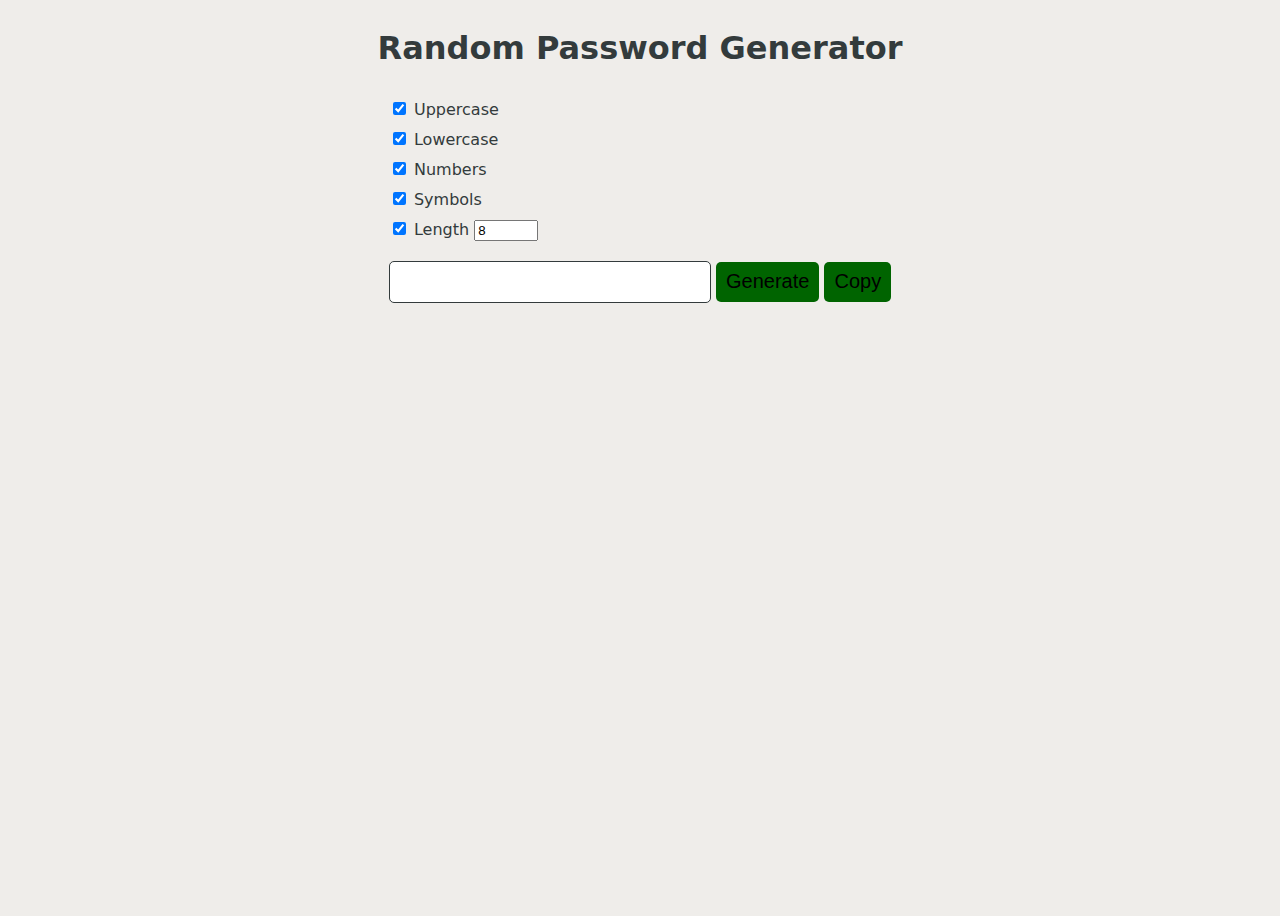
<file: 01-random-password-generator/index.html>
<!DOCTYPE html>
<html lang="en">

<head>
  <meta charset="UTF-8">
  <meta name="viewport" content="width=device-width, initial-scale=1.0">
  <title>Random Password Generator</title>
</head>
<style>
  :root {
    color-scheme: light dark;
  }

  body {
    color: light-dark(#333b3c, #efefec);
    background-color: light-dark(#efedea, #223a2c);
  }

  body {
    display: flex;
    flex-direction: column;
    align-items: center;
    justify-content: flex-start;
    height: 100vh;
    font-family: system-ui;
  }

  .checkboxes {
    display: flex;
    width: 100%;
    flex-direction: column;
    align-items: flex-start;
    justify-content: space-around;
    gap: 10px;
    margin: 10px 0;
  }

  input#password {
    width: 300px;
    height: 40px;
    border: 1px solid light-dark(#333b3c, #efefec);
    font-size: 20px;
    padding: 0 10px;
    margin: 10px 0;
    border-radius: 5px;
    outline: none;
  }

  button {
    height: 40px;
    font-size: 20px;
    padding: 0 10px;
    border-radius: 5px;
    outline: none;
    border: none;
    cursor: pointer;
    background-color: darkgreen;
  }
</style>

<body>
  <h1>Random Password Generator</h1>
  <div id="app">
    <div class="checkboxes">
      <div class="input">
        <input checked type="checkbox" id="uppercase">
        <label for="uppercase">Uppercase</label>
      </div>
      <div class="input">
        <input checked type="checkbox" id="lowercase">
        <label for="lowercase">Lowercase</label>
      </div>
      <div class="input">
        <input checked type="checkbox" id="numbers">
        <label for="numbers">Numbers</label>
      </div>
      <div class="input">
        <input checked type="checkbox" id="symbols">
        <label for="symbols">Symbols</label>
      </div>
      <div class="input">
        <input checked type="checkbox" id="length">
        <label for="length">Length</label>
        <input min="0" max="100" type="number" id="length-value" value="8">
      </div>
    </div>
    <div>
      <input id="password" type="text">
      <button onclick="generatePassword()">Generate</button>
      <button onclick="copyPassword()">Copy</button>
    </div>
  </div>
</body>

<script>
  const $ = (tag) => document.querySelector(tag);
  const lengthPassword = $('#length-value');
  const uppercase = $('#uppercase');
  const lowercase = $('#lowercase');
  const numbers = $('#numbers');
  const symbols = $('#symbols');
  const password = $('#password');
  function generatePassword() {
    const length = lengthPassword.value;
    const uppercaseChecked = uppercase.checked;
    const lowercaseChecked = lowercase.checked;
    const numbersChecked = numbers.checked;
    const symbolsChecked = symbols.checked;
    const passwordValue = randomPassword(length, uppercaseChecked, lowercaseChecked, numbersChecked, symbolsChecked);
    password.value = passwordValue;
  }

  function randomPassword(length, uppercase, lowercase, numbers, symbols) {
    let password = '';
    let chars = '';
    if (uppercase) chars += 'ABCDEFGHIJKLMNOPQRSTUVWXYZ';
    if (lowercase) chars += 'abcdefghijklmnopqrstuvwxyz';
    if (numbers) chars += '0123456789';
    if (symbols) chars += '!@#$%^&*()';
    for (let i = 0; i < length; i++) {
      password += chars[Math.floor(Math.random() * chars.length)];
    }
    return password;
  }

  function copyPassword() {
    const password = $('#password');
    password.select();
    document.execCommand('copy');
  }
</script>

</html>
</file>
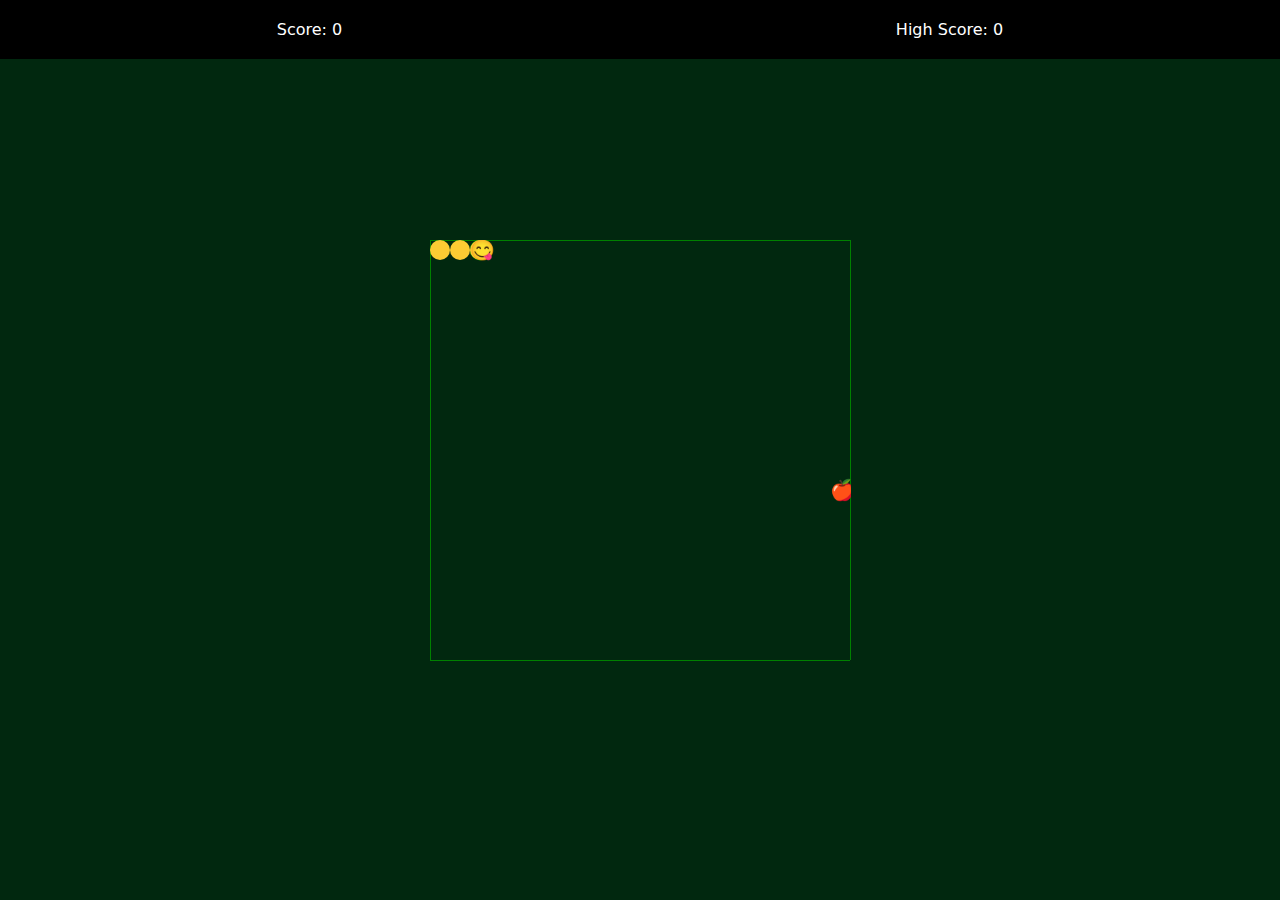
<file: 03-snake/index.html>
<!DOCTYPE html>
<html lang="en">

<head>
    <meta charset="UTF-8">
    <meta name="viewport" content="width=device-width, initial-scale=1.0">
    <title>SNAKE GAME</title>
    <link rel="stylesheet" href="./styles.css">
</head>

<body>
    <div class="game">
        <div class="game-info">
            <div id="score" class="score">Score: <span id="score">0</span></div>
            <div id="high-score" class="high-score">High Score: <span id="high-score">0</span></div>
        </div>
        <canvas id="game-board"></canvas>
    </div>
    <script src="./script.js"></script>
</body>

</html>
</file>
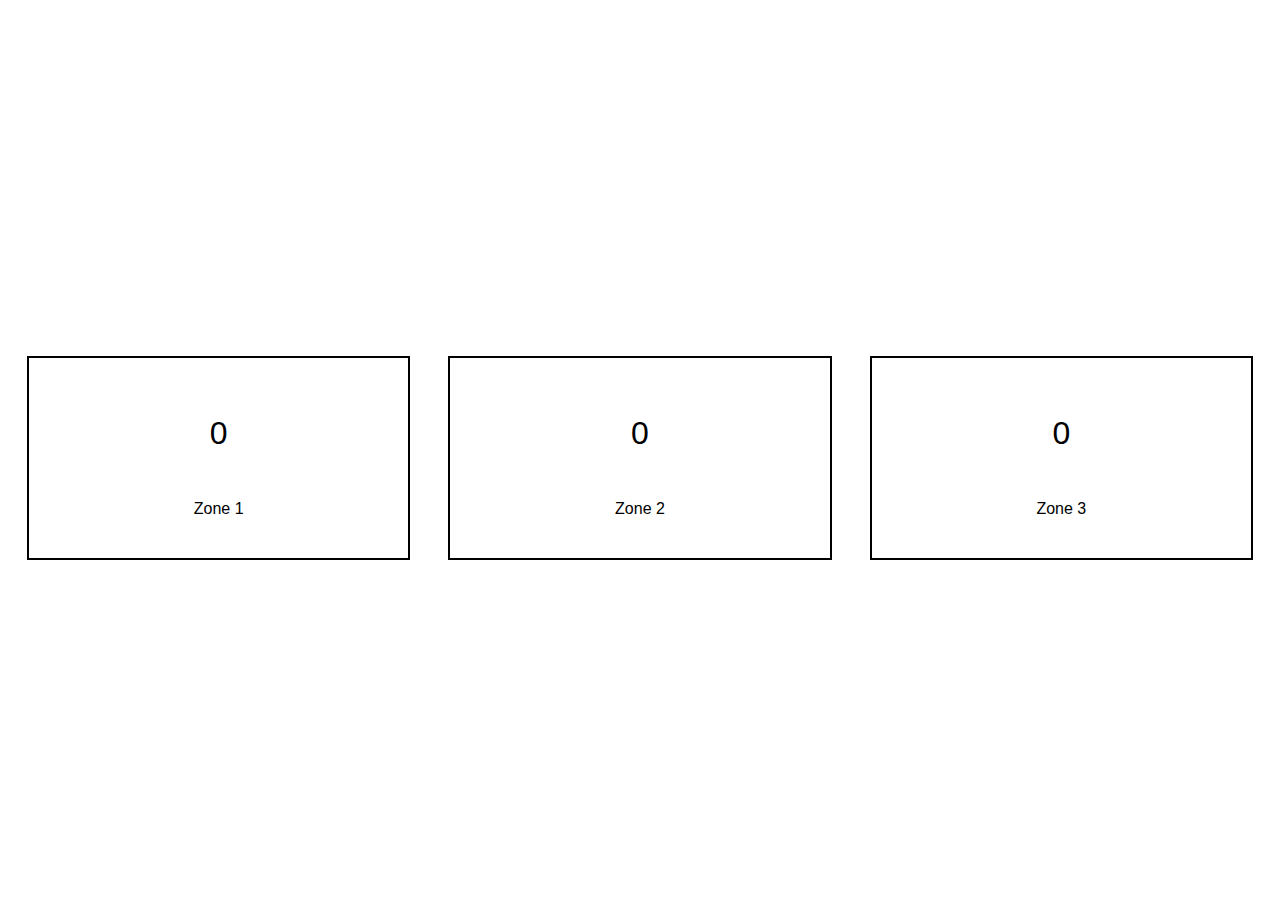
<file: 04-click-counter/index.html>
<!DOCTYPE html>
<html lang="en">

<head>
  <meta charset="UTF-8">
  <meta name="viewport" content="width=device-width, initial-scale=1.0">
  <title>Counter and Mouse Times by Zones</title>
  <style>
    body {
      display: flex;
      justify-content: space-around;
      align-items: center;
      height: 100vh;
      font-family: Arial, sans-serif;
    }

    .zone {
      width: 30%;
      height: 200px;
      border: 2px solid #000;
      display: flex;
      flex-direction: column;
      justify-content: center;
      align-items: center;
      cursor: pointer;
    }

    .counter {
      font-size: 2rem;
    }
  </style>
</head>

<body>
  <div class="zone" data-label="zone1">
    <p class="counter" id="counter1">0</p>
    <p>Zone 1</p>
  </div>
  <div class="zone" data-label="zone2">
    <p class="counter" id="counter2">0</p>
    <p>Zone 2</p>
  </div>
  <div class="zone" data-label="zone3">
    <p class="counter" id="counter3">0</p>
    <p>Zone 3</p>
  </div>
  <script>
    const zones = document.querySelectorAll('.zone');
    const analytics = {};

    zones.forEach(zone => {
      const label = zone.getAttribute('data-label');
      analytics[label] = { clicks: 0, time: 0, mouseEnteredAt: 0 };

      zone.addEventListener('click', () => {
        analytics[label].clicks++;
        const counter = zone.querySelector('.counter');
        counter.textContent = analytics[label].clicks;
      });

      zone.addEventListener('mouseenter', () => {
        analytics[label].mouseEnteredAt = Date.now();
      });

      zone.addEventListener('mouseleave', () => {
        const timeSpent = Date.now() - analytics[label].mouseEnteredAt;
        analytics[label].time += timeSpent / 1000;
        analytics[label].mouseEnteredAt = 0;
      });
    });

    function processAnalytics() {
      console.log('Analytics:', analytics);
    }

    setInterval(processAnalytics, 10000);
  </script>
</body>

</html>
</file>
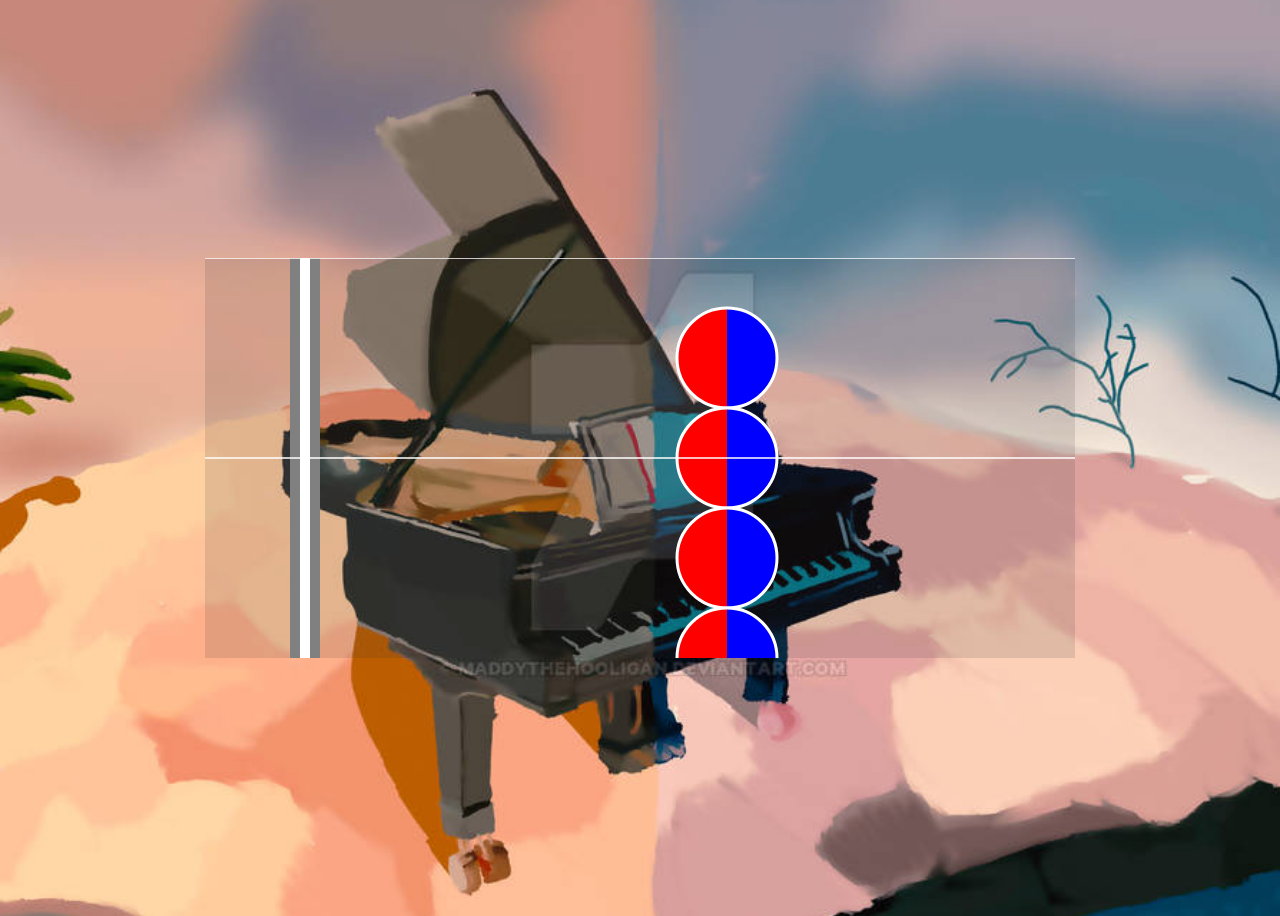
<file: 07-guitar-hero/index.html>
<!DOCTYPE html>
<html lang="en">

<head>
  <meta charset="UTF-8">
  <meta name="viewport" content="width=device-width, initial-scale=1.0">
  <title>Guitar Hero</title>
</head>
<style>
  :root {
    color-scheme: light dark;
  }

  body {
    color: light-dark(#333b3c, #efefec);
    background: url('./assets/album.jpg') no-repeat center center fixed;
    background-size: cover;
    overflow: hidden;
  }

  #app {
    width: 100%;
    height: 100vh;
    display: flex;
    align-items: center;
    justify-content: center;
  }
</style>

<body>
  <div id="app">
    <canvas id="game-board" style="background-color: #2a2a2a22;"></canvas>
  </div>
</body>

<script>
  const $ = (tag) => document.querySelector(tag);
  const WIDTH = 870;
  const HEIGHT = 400;
  const NUMBER_OF_DRUMS = 2;
  const FINISH_LINE = 100;
  const SPEED = 4;

  class Circle {
    x;
    y;
    radius;
    leftColor;
    rightColor;
    context;
    originalLeftColor;
    originalRightColor;
    speed = 100;

    constructor(context, x, y, radius, leftColor, rightColor, speed) {
      this.context = context;
      this.speed = speed;
      this.x = x;
      this.y = y;
      this.radius = radius;
      this.leftColor = leftColor;
      this.rightColor = rightColor;
      this.originalLeftColor = leftColor;
      this.originalRightColor = rightColor;
    }

    draw() {
      // Dibujar mitad izquierda
      this.context.beginPath();
      this.context.arc(this.x, this.y, this.radius, 0.5 * Math.PI, 1.5 * Math.PI, false);
      this.context.lineTo(this.x, this.y);
      this.context.closePath();
      this.context.fillStyle = this.leftColor;
      this.context.fill();

      // Dibujar mitad derecha
      this.context.beginPath();
      this.context.arc(this.x, this.y, this.radius, 1.5 * Math.PI, 0.5 * Math.PI, false);
      this.context.lineTo(this.x, this.y);
      this.context.closePath();
      this.context.fillStyle = this.rightColor;
      this.context.fill();

      // Dibujar borde blanco
      this.context.beginPath();
      this.context.arc(this.x, this.y, this.radius, 0, 2 * Math.PI, false);
      this.context.lineWidth = 3;
      this.context.strokeStyle = 'white';
      this.context.stroke();

      setTimeout(() => {
        if (this.x < 0) {
          this.x = WIDTH;
        }
        requestAnimationFrame(() => this.move(-1 * (this.speed), 0));
      }, 100);
    }

    move(dx, dy) {
      this.x += dx;
      this.y += dy;
    }

    shine(side, duration = 100) {
      if (side === 'left') {
        this.leftColor = 'yellow';
      } else if (side === 'right') {
        this.rightColor = 'yellow';
      }

      setTimeout(() => {
        if (side === 'left') {
          this.leftColor = this.originalLeftColor;
        } else if (side === 'right') {
          this.rightColor = this.originalRightColor;
        }
      }, duration);
    }
  }

  function drawAll(context, drawCallbacks) {
    context.clearRect(0, 0, WIDTH, HEIGHT);
    drawCallbacks.forEach(callback => callback());
  }

  function animate(context, drawCallbacks) {
    drawAll(context, drawCallbacks);
    requestAnimationFrame(() => animate(context, drawCallbacks));
  }

  document.addEventListener('DOMContentLoaded', () => {
    const canvas = $('#game-board');
    const context = canvas.getContext('2d');
    canvas.width = WIDTH;
    canvas.height = HEIGHT;
    let speed = SPEED;

    const FIRST_GUITAR_STRING = new Circle(context, 670, 100, 50, 'red', 'blue', speed);
    const SECOND_GUITAR_STRING = new Circle(context, 670, 200, 50, 'red', 'blue', speed);
    const THIRD_GUITAR_STRING = new Circle(context, 670, 300, 50, 'red', 'blue', speed);
    const FORTH_GUITAR_STRING = new Circle(context, 670, 400, 50, 'red', 'blue', speed);

    const drawCallbacks = [
      () => drawLineOfMeta(context, FINISH_LINE, 0, FINISH_LINE, HEIGHT),
      () => FIRST_GUITAR_STRING.draw(),
      () => SECOND_GUITAR_STRING.draw(),
      () => THIRD_GUITAR_STRING.draw(),
      () => FORTH_GUITAR_STRING.draw(),
      () => drawLineToSplitContextByPlayers(context, NUMBER_OF_DRUMS),
    ];

    animate(context, drawCallbacks);

    document.addEventListener('keydown', (event) => {
      console.log(event.key)
      if (event.key === 'A') {
        FIRST_GUITAR_STRING.shine('left');
      } else if (event.key === 'S') {
        SECOND_GUITAR_STRING.shine('right');
      } else if (event.key === 'D') {
        THIRD_GUITAR_STRING.shine('right');
      } else if (event.key === 'F') {
        FORTH_GUITAR_STRING.shine('right');
      }
      drawAll(context, drawCallbacks);
    });
  });

  function drawLineOfMeta(context, x1, y1, x2, y2) {
    drawLine(context, x1 - 10, y1, x2 - 10, y2, 'grey', 10);
    drawLine(context, x1, y1, x2, y2, 'white', 10);
    drawLine(context, x1 + 10, y1, x2 + 10, y2, 'grey', 10);
  }

  function drawLine(context, x1, y1, x2, y2, color, width = 1) {
    context.beginPath();
    context.moveTo(x1, y1);
    context.lineTo(x2, y2);
    context.closePath();
    context.lineWidth = width;
    context.strokeStyle = color;
    context.stroke();
  }

  function drawLineToSplitContextByPlayers(context, numberOfPlayers) {
    const splits = HEIGHT / numberOfPlayers;
    for (let i = 0; i < numberOfPlayers; i++) {
      drawLine(context, 0, splits * i, WIDTH, splits * i, 'white', 1);
    }
  }
</script>

</html>
</file>
<file: 03-snake/styles.css>
body {
  display: flex;
  justify-content: center;
  align-items: center;
  height: 100vh;
  margin: 0;
  width: 100dvw;
  background: #01280f;
  font-family: system-ui;
}

.game {
  padding: 0px;
  width: 100%;
  height: 100%;
  margin: 0;
  border-radius: 0px;
  text-align: center;
  display: flex;
  flex-direction: column;
  justify-content: center;
  align-items: center;
  color: white;
}

.game-info {
  display: flex;
  position: fixed;
  top: 0;
  width: 100%;
  margin: 0 auto;
  background-color: #000000;
  flex-direction: row;
  justify-content: space-around;
  gap: 0px;
  padding: 20px 0px;
}

#game-board {
  display: block;
}
</file>
